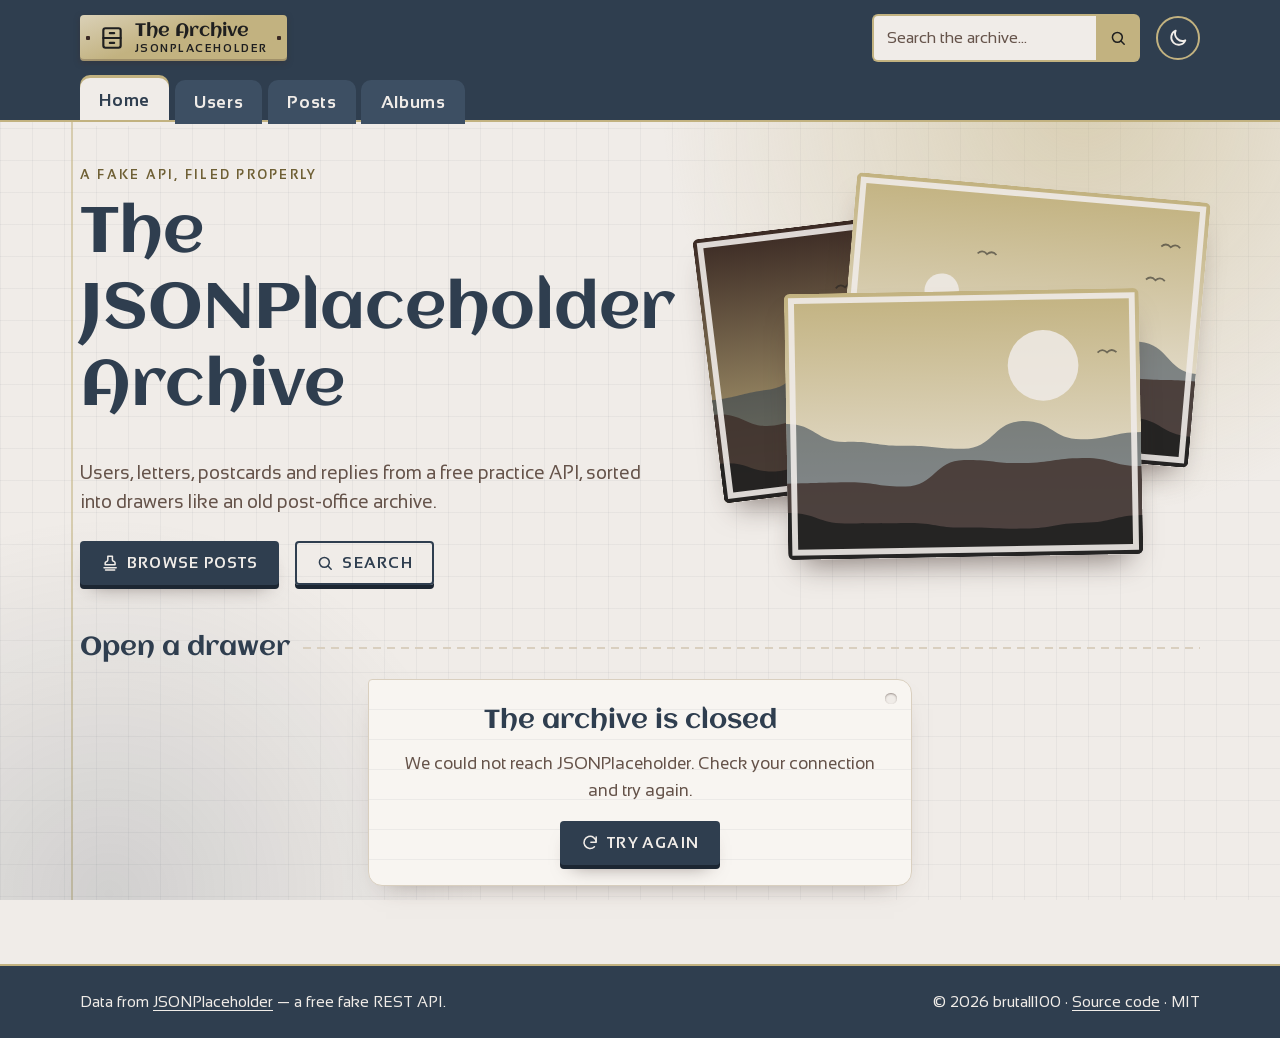
<file: index.html>
<!DOCTYPE html>
<html lang="en">
  <head>
    <meta charset="UTF-8">
    <meta name="viewport" content="width=device-width, initial-scale=1">
    <title>JSONPlaceholder Archive</title>
    <meta name="description" content="Browse users, posts, albums and comments from the JSONPlaceholder API, filed like an old archive.">
    <link rel="icon" href="images/favicon.svg" type="image/svg+xml">
    <script src="js/theme-init.js"></script>
    <link rel="preconnect" href="https://fonts.googleapis.com">
    <link rel="preconnect" href="https://fonts.gstatic.com" crossorigin>
    <link rel="stylesheet" href="https://fonts.googleapis.com/css2?family=Aclonica&amp;family=Sansation:wght@400;700&amp;display=swap">
    <link rel="stylesheet" href="css/style.css">
  </head>
  <body data-page="home">
    <a class="skip-link" href="#main">Skip to content</a>
    <div class="bg" aria-hidden="true"></div>
    <header class="site-header" id="site-header"></header>

    <main class="page wrap" id="main" tabindex="-1">
      <section class="hero">
        <div>
          <p class="eyebrow">A fake API, filed properly</p>
          <h1>The JSONPlaceholder Archive</h1>
          <p class="lede">Users, letters, postcards and replies from a free practice API, sorted into drawers like an old post-office archive.</p>
          <div class="hero__actions" id="hero-actions"></div>
        </div>
        <div class="hero__art" id="hero-art" aria-hidden="true"></div>
      </section>
      <h2 class="section-title">Open a drawer</h2>
      <div id="content"></div>
    </main>

    <footer class="site-footer" id="site-footer"></footer>
    <script type="module" src="js/pages/home.js"></script>
  </body>
</html>
</file>
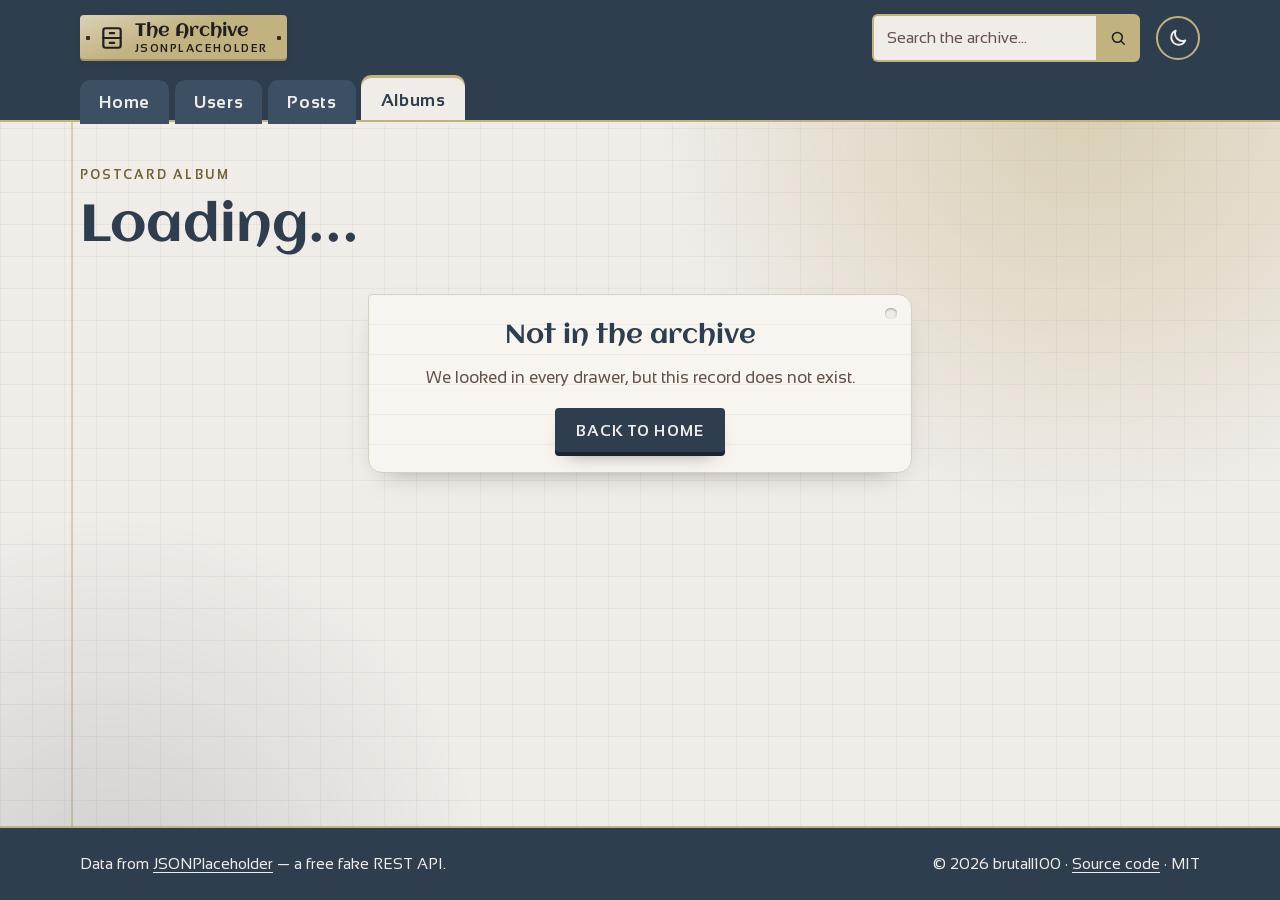
<file: album.html>
<!DOCTYPE html>
<html lang="en">
  <head>
    <meta charset="UTF-8">
    <meta name="viewport" content="width=device-width, initial-scale=1">
    <title>Album · JSONPlaceholder Archive</title>
    <meta name="description" content="A photo album from the JSONPlaceholder archive shown as a postcard gallery.">
    <link rel="icon" href="images/favicon.svg" type="image/svg+xml">
    <script src="js/theme-init.js"></script>
    <link rel="preconnect" href="https://fonts.googleapis.com">
    <link rel="preconnect" href="https://fonts.gstatic.com" crossorigin>
    <link rel="stylesheet" href="https://fonts.googleapis.com/css2?family=Aclonica&amp;family=Sansation:wght@400;700&amp;display=swap">
    <link rel="stylesheet" href="vendor/photoswipe/photoswipe.css">
    <link rel="stylesheet" href="css/style.css">
  </head>
  <body data-page="album">
    <a class="skip-link" href="#main">Skip to content</a>
    <div class="bg" aria-hidden="true"></div>
    <header class="site-header" id="site-header"></header>

    <main class="page wrap" id="main" tabindex="-1">
      <header class="page-head" id="page-head">
        <p class="eyebrow">Postcard album</p>
        <h1 id="page-title">Loading…</h1>
      </header>
      <div id="content"></div>
    </main>

    <footer class="site-footer" id="site-footer"></footer>
    <script type="module" src="js/pages/album.js"></script>
  </body>
</html>
</file>
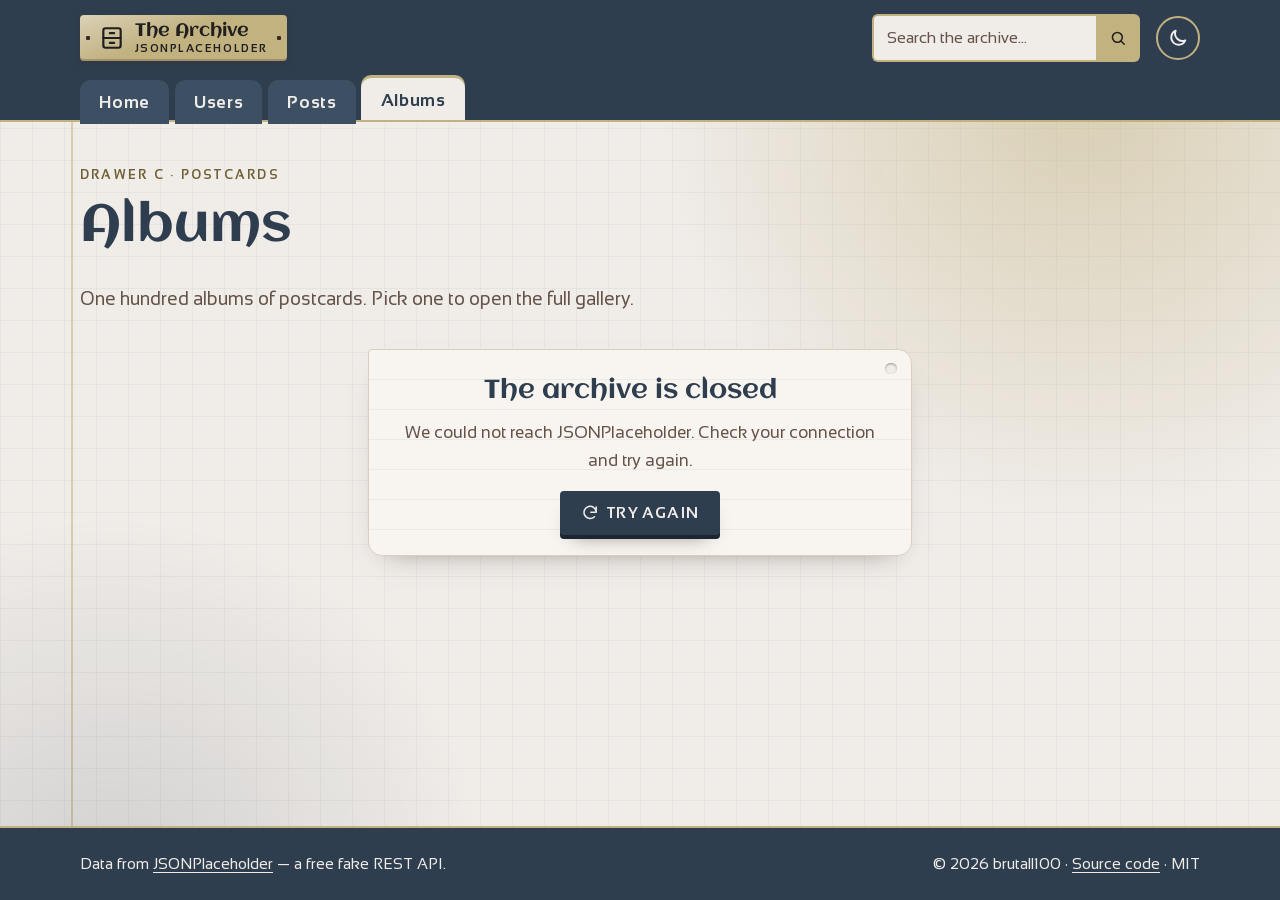
<file: albums.html>
<!DOCTYPE html>
<html lang="en">
  <head>
    <meta charset="UTF-8">
    <meta name="viewport" content="width=device-width, initial-scale=1">
    <title>Albums · JSONPlaceholder Archive</title>
    <meta name="description" content="Photo albums from the JSONPlaceholder archive with a cover and photo count.">
    <link rel="icon" href="images/favicon.svg" type="image/svg+xml">
    <script src="js/theme-init.js"></script>
    <link rel="preconnect" href="https://fonts.googleapis.com">
    <link rel="preconnect" href="https://fonts.gstatic.com" crossorigin>
    <link rel="stylesheet" href="https://fonts.googleapis.com/css2?family=Aclonica&amp;family=Sansation:wght@400;700&amp;display=swap">
    <link rel="stylesheet" href="css/style.css">
  </head>
  <body data-page="albums">
    <a class="skip-link" href="#main">Skip to content</a>
    <div class="bg" aria-hidden="true"></div>
    <header class="site-header" id="site-header"></header>

    <main class="page wrap" id="main" tabindex="-1">
      <header class="page-head" id="page-head">
        <p class="eyebrow">Drawer C · Postcards</p>
        <h1 id="page-title">Albums</h1>
        <p class="lede">One hundred albums of postcards. Pick one to open the full gallery.</p>
      </header>
      <div id="content"></div>
    </main>

    <footer class="site-footer" id="site-footer"></footer>
    <script type="module" src="js/pages/albums.js"></script>
  </body>
</html>
</file>
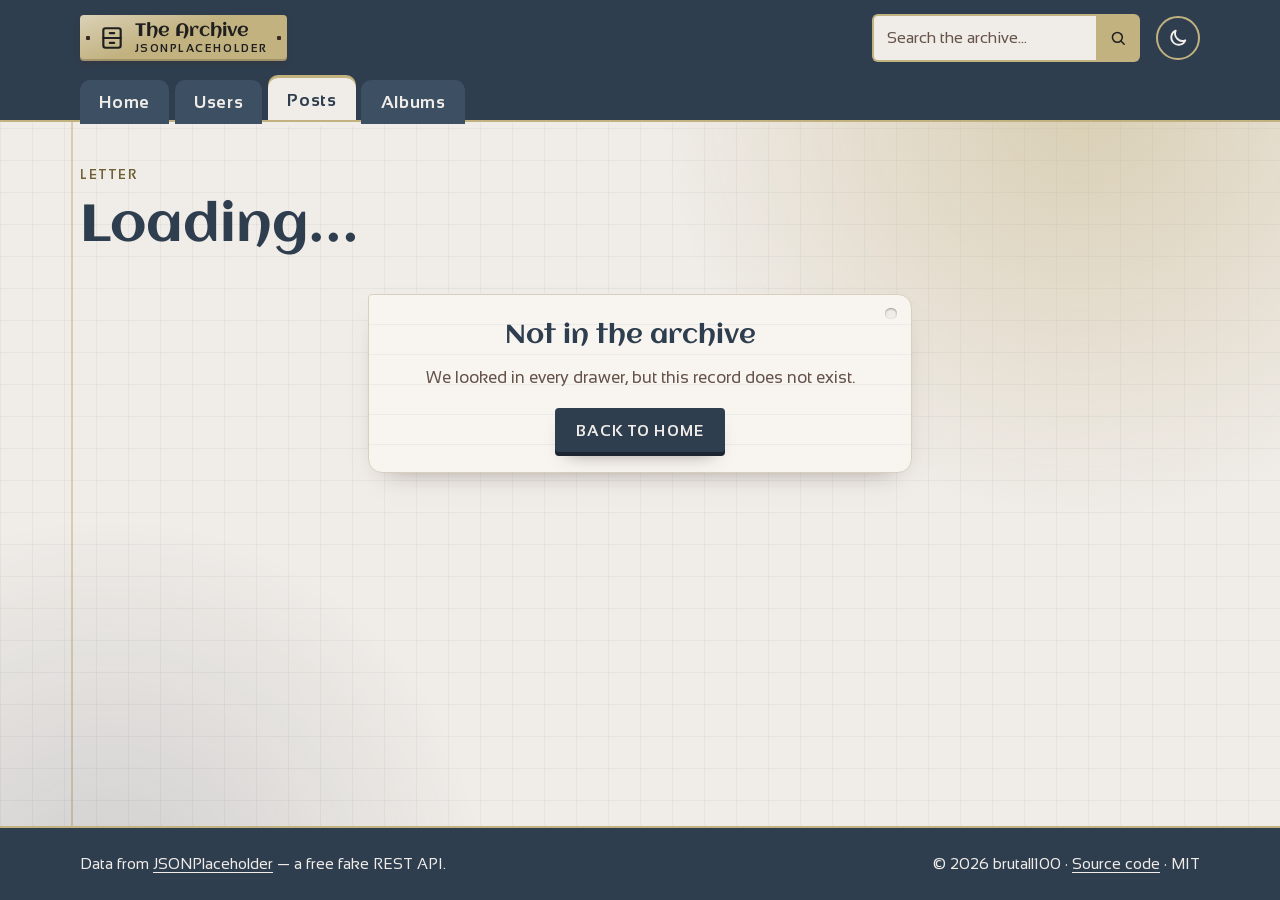
<file: post.html>
<!DOCTYPE html>
<html lang="en">
  <head>
    <meta charset="UTF-8">
    <meta name="viewport" content="width=device-width, initial-scale=1">
    <title>Post · JSONPlaceholder Archive</title>
    <meta name="description" content="A single post from the JSONPlaceholder archive with its comments.">
    <link rel="icon" href="images/favicon.svg" type="image/svg+xml">
    <script src="js/theme-init.js"></script>
    <link rel="preconnect" href="https://fonts.googleapis.com">
    <link rel="preconnect" href="https://fonts.gstatic.com" crossorigin>
    <link rel="stylesheet" href="https://fonts.googleapis.com/css2?family=Aclonica&amp;family=Sansation:wght@400;700&amp;display=swap">
    <link rel="stylesheet" href="css/style.css">
  </head>
  <body data-page="post">
    <a class="skip-link" href="#main">Skip to content</a>
    <div class="bg" aria-hidden="true"></div>
    <header class="site-header" id="site-header"></header>

    <main class="page wrap" id="main" tabindex="-1">
      <header class="page-head" id="page-head">
        <p class="eyebrow">Letter</p>
        <h1 id="page-title">Loading…</h1>
      </header>
      <div id="content"></div>
    </main>

    <footer class="site-footer" id="site-footer"></footer>
    <script type="module" src="js/pages/post.js"></script>
  </body>
</html>
</file>
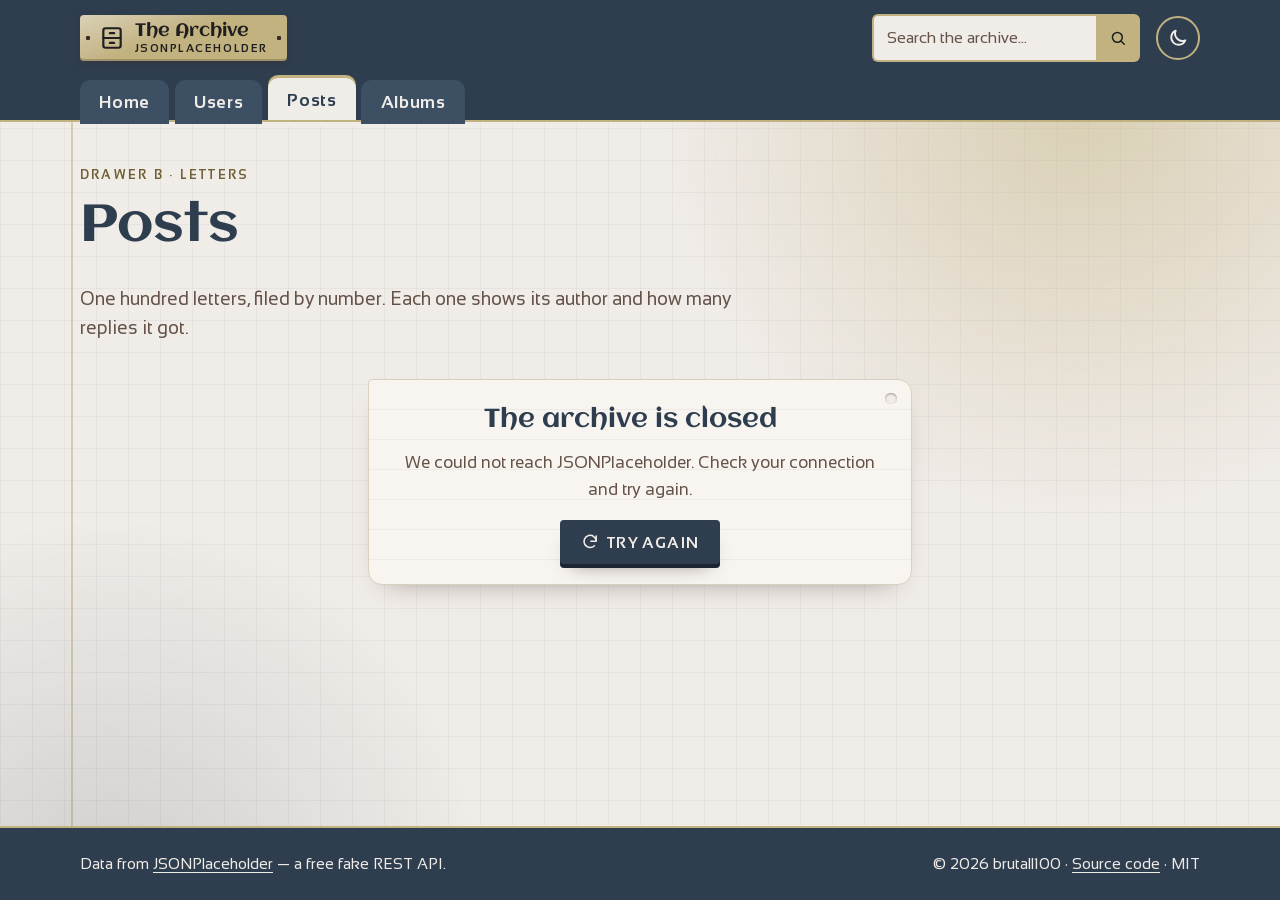
<file: posts.html>
<!DOCTYPE html>
<html lang="en">
  <head>
    <meta charset="UTF-8">
    <meta name="viewport" content="width=device-width, initial-scale=1">
    <title>Posts · JSONPlaceholder Archive</title>
    <meta name="description" content="Every post in the JSONPlaceholder archive with its author and comment count.">
    <link rel="icon" href="images/favicon.svg" type="image/svg+xml">
    <script src="js/theme-init.js"></script>
    <link rel="preconnect" href="https://fonts.googleapis.com">
    <link rel="preconnect" href="https://fonts.gstatic.com" crossorigin>
    <link rel="stylesheet" href="https://fonts.googleapis.com/css2?family=Aclonica&amp;family=Sansation:wght@400;700&amp;display=swap">
    <link rel="stylesheet" href="css/style.css">
  </head>
  <body data-page="posts">
    <a class="skip-link" href="#main">Skip to content</a>
    <div class="bg" aria-hidden="true"></div>
    <header class="site-header" id="site-header"></header>

    <main class="page wrap" id="main" tabindex="-1">
      <header class="page-head" id="page-head">
        <p class="eyebrow">Drawer B · Letters</p>
        <h1 id="page-title">Posts</h1>
        <p class="lede">One hundred letters, filed by number. Each one shows its author and how many replies it got.</p>
      </header>
      <div id="content"></div>
    </main>

    <footer class="site-footer" id="site-footer"></footer>
    <script type="module" src="js/pages/posts.js"></script>
  </body>
</html>
</file>
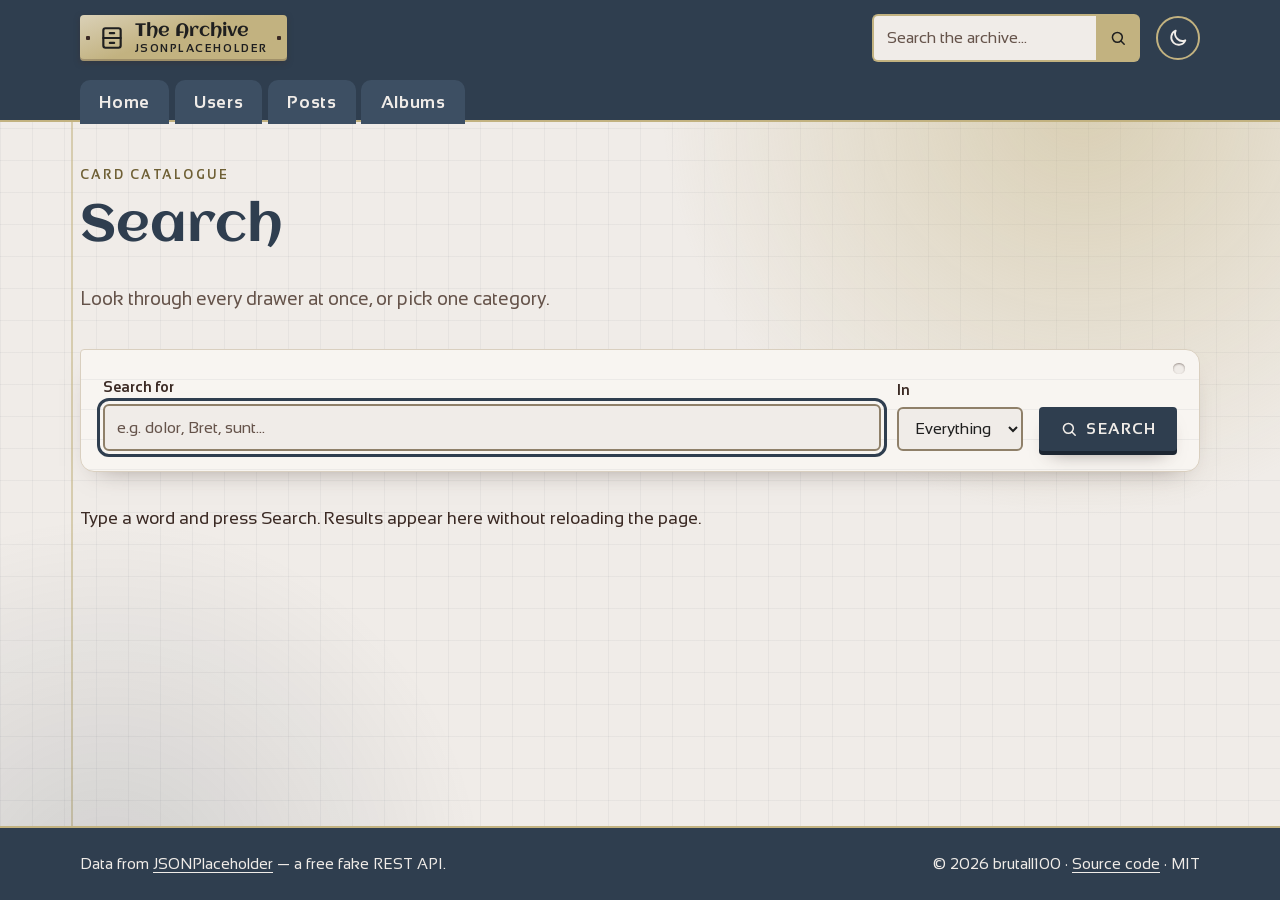
<file: search.html>
<!DOCTYPE html>
<html lang="en">
  <head>
    <meta charset="UTF-8">
    <meta name="viewport" content="width=device-width, initial-scale=1">
    <title>Search · JSONPlaceholder Archive</title>
    <meta name="description" content="Search posts, users, comments, albums and photos in the JSONPlaceholder archive.">
    <link rel="icon" href="images/favicon.svg" type="image/svg+xml">
    <script src="js/theme-init.js"></script>
    <link rel="preconnect" href="https://fonts.googleapis.com">
    <link rel="preconnect" href="https://fonts.gstatic.com" crossorigin>
    <link rel="stylesheet" href="https://fonts.googleapis.com/css2?family=Aclonica&amp;family=Sansation:wght@400;700&amp;display=swap">
    <link rel="stylesheet" href="css/style.css">
  </head>
  <body data-page="search">
    <a class="skip-link" href="#main">Skip to content</a>
    <div class="bg" aria-hidden="true"></div>
    <header class="site-header" id="site-header"></header>

    <main class="page wrap" id="main" tabindex="-1">
      <header class="page-head" id="page-head">
        <p class="eyebrow">Card catalogue</p>
        <h1 id="page-title">Search</h1>
        <p class="lede">Look through every drawer at once, or pick one category.</p>
      </header>
      <div id="content" aria-live="polite"></div>
    </main>

    <footer class="site-footer" id="site-footer"></footer>
    <script type="module" src="js/pages/search.js"></script>
  </body>
</html>
</file>
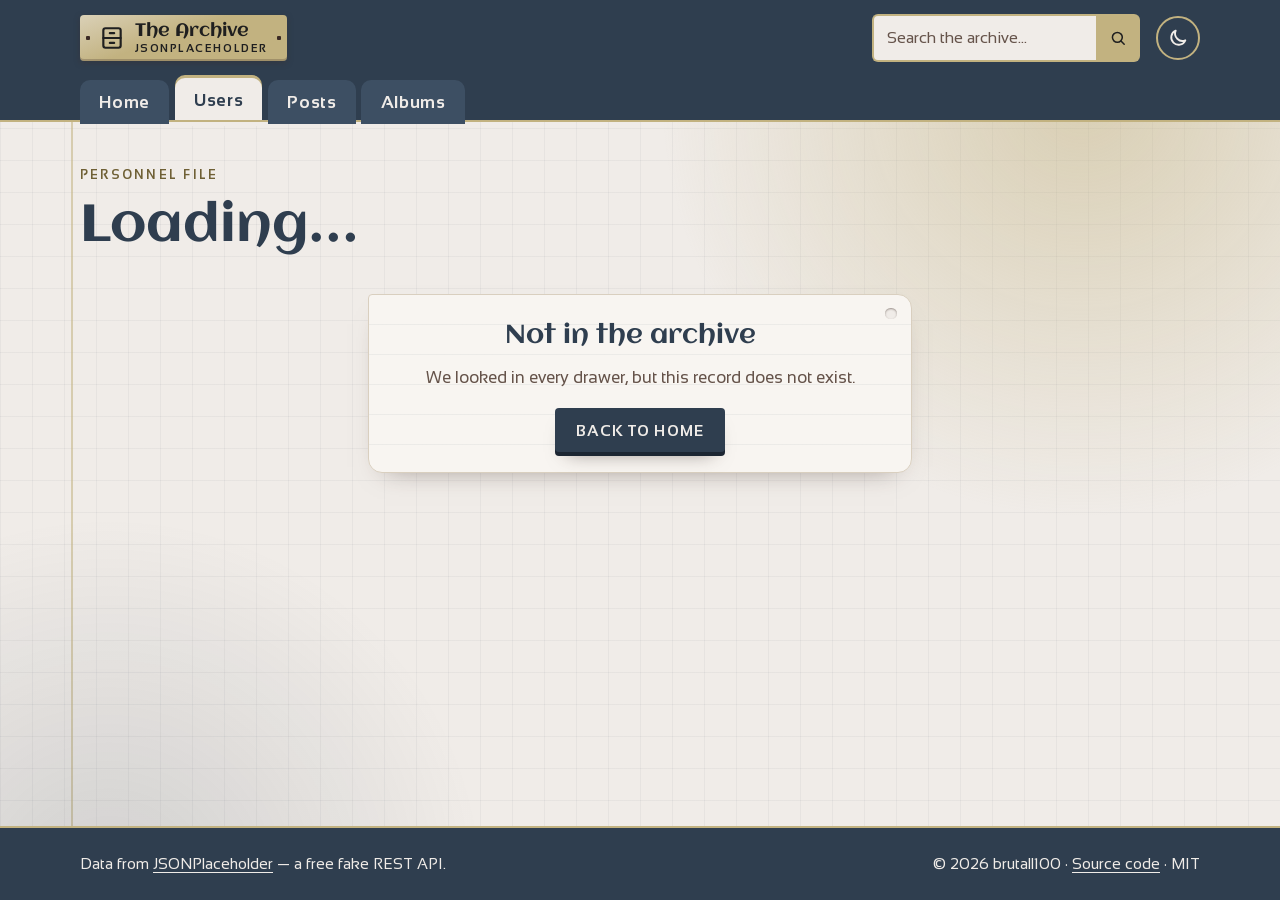
<file: user.html>
<!DOCTYPE html>
<html lang="en">
  <head>
    <meta charset="UTF-8">
    <meta name="viewport" content="width=device-width, initial-scale=1">
    <title>User · JSONPlaceholder Archive</title>
    <meta name="description" content="A person's file: contact details, address, company, posts and albums.">
    <link rel="icon" href="images/favicon.svg" type="image/svg+xml">
    <script src="js/theme-init.js"></script>
    <link rel="preconnect" href="https://fonts.googleapis.com">
    <link rel="preconnect" href="https://fonts.gstatic.com" crossorigin>
    <link rel="stylesheet" href="https://fonts.googleapis.com/css2?family=Aclonica&amp;family=Sansation:wght@400;700&amp;display=swap">
    <link rel="stylesheet" href="css/style.css">
  </head>
  <body data-page="user">
    <a class="skip-link" href="#main">Skip to content</a>
    <div class="bg" aria-hidden="true"></div>
    <header class="site-header" id="site-header"></header>

    <main class="page wrap" id="main" tabindex="-1">
      <header class="page-head" id="page-head">
        <p class="eyebrow">Personnel file</p>
        <h1 id="page-title">Loading…</h1>
      </header>
      <div id="content"></div>
    </main>

    <footer class="site-footer" id="site-footer"></footer>
    <script type="module" src="js/pages/user.js"></script>
  </body>
</html>
</file>
<file: css/style.css>
/* ==========================================================================
   JSONPlaceholder Archive — styles
   All colours live here, in the tokens below. Change the palette in one place.
   ========================================================================== */

:root {
  /* Raw palette (the same in both themes) */
  --navy: #2f3e4f;
  --sand: #c2b280;
  --cocoa: #3b2a24;
  --paper: #f0ece8;
  --ink: #1f1f1f;
  --sand-deep: #6f6035; /* darker sand, safe for text on paper */

  /* Light theme */
  --bg: var(--paper);
  --surface: #f8f5f1;
  --surface-2: #e8e1d7;
  --text: var(--cocoa);
  --text-muted: #65534a;
  --heading: var(--navy);
  --link: var(--navy);
  --link-hover: var(--cocoa);
  --accent: var(--navy);
  --on-accent: var(--paper);
  --accent-base: #1c2632;
  --tab: var(--sand);
  --on-tab: var(--ink);
  --stamp: var(--sand-deep);
  --line: #d9cfbf;
  --rule: rgb(47 62 79 / 0.06);
  --focus: var(--navy);
  --mark: rgb(194 178 128 / 0.55);
  --header-bg: var(--navy);
  --header-text: var(--paper);
  --tab-idle: #3d4f63;
  --field-bg: var(--paper);
  --field-text: var(--ink);
  --field-border: #8f8069;
  --shadow-rgb: 59 42 36;
  --skeleton: #e3dbcf;

  /* Living background */
  --grid: rgb(47 62 79 / 0.05);
  --margin-line: rgb(194 178 128 / 0.55);
  --glow-lamp: rgb(194 178 128 / 0.5);
  --glow-ink: rgb(47 62 79 / 0.16);
  --mote: rgb(111 96 53 / 0.7);
  --drifter: rgb(47 62 79 / 0.14);

  --font-display: "Aclonica", "Trebuchet MS", sans-serif;
  --font-body: "Sansation", "Segoe UI", system-ui, sans-serif;
  --radius: 4px 14px 14px 14px;
  --wrap: 1120px;
  color-scheme: light;
}

/* Dark theme: the same palette at night — ink desk, navy lamp-shade, brass sand */
@media (prefers-color-scheme: dark) {
  :root:not([data-theme="light"]) {
    --bg: var(--ink);
    --surface: #2a2320;
    --surface-2: var(--cocoa);
    --text: var(--paper);
    --text-muted: #c9bdb1;
    --heading: var(--sand);
    --link: var(--sand);
    --link-hover: var(--paper);
    --accent: var(--sand);
    --on-accent: var(--ink);
    --accent-base: #8a7d53;
    --tab: var(--sand);
    --on-tab: var(--ink);
    --stamp: var(--sand);
    --line: #4a3d34;
    --rule: rgb(194 178 128 / 0.05);
    --focus: var(--sand);
    --mark: rgb(194 178 128 / 0.35);
    --header-bg: #26323f;
    --header-text: var(--paper);
    --tab-idle: var(--navy);
    --field-bg: #2a2320;
    --field-text: var(--paper);
    --field-border: #8a7d6c;
    --shadow-rgb: 0 0 0;
    --skeleton: #372e29;
    --grid: rgb(194 178 128 / 0.045);
    --margin-line: rgb(194 178 128 / 0.22);
    --glow-lamp: rgb(194 178 128 / 0.3);
    --glow-ink: rgb(70 96 124 / 0.5);
    --mote: rgb(222 206 150 / 0.85);
    --drifter: rgb(194 178 128 / 0.12);
    color-scheme: dark;
  }
}

:root[data-theme="dark"] {
  --bg: var(--ink);
  --surface: #2a2320;
  --surface-2: var(--cocoa);
  --text: var(--paper);
  --text-muted: #c9bdb1;
  --heading: var(--sand);
  --link: var(--sand);
  --link-hover: var(--paper);
  --accent: var(--sand);
  --on-accent: var(--ink);
  --accent-base: #8a7d53;
  --tab: var(--sand);
  --on-tab: var(--ink);
  --stamp: var(--sand);
  --line: #4a3d34;
  --rule: rgb(194 178 128 / 0.05);
  --focus: var(--sand);
  --mark: rgb(194 178 128 / 0.35);
  --header-bg: #26323f;
  --header-text: var(--paper);
  --tab-idle: var(--navy);
  --field-bg: #2a2320;
  --field-text: var(--paper);
  --field-border: #8a7d6c;
  --shadow-rgb: 0 0 0;
  --skeleton: #372e29;
  --grid: rgb(194 178 128 / 0.045);
  --margin-line: rgb(194 178 128 / 0.22);
  --glow-lamp: rgb(194 178 128 / 0.3);
  --glow-ink: rgb(70 96 124 / 0.5);
  --mote: rgb(222 206 150 / 0.85);
  --drifter: rgb(194 178 128 / 0.12);
  color-scheme: dark;
}

/* ---------- Base ---------- */

*,
*::before,
*::after {
  box-sizing: border-box;
}

html {
  -webkit-text-size-adjust: 100%;
}

body {
  margin: 0;
  min-height: 100vh;
  display: flex;
  flex-direction: column;
  background: var(--bg);
  color: var(--text);
  font-family: var(--font-body);
  font-size: 1.0625rem;
  line-height: 1.6;
  overflow-x: hidden;
}

h1,
h2,
h3 {
  font-family: var(--font-display);
  font-weight: 400;
  color: var(--heading);
  line-height: 1.2;
  margin: 0 0 0.5em;
}

h1 {
  font-size: clamp(2rem, 5vw, 3.25rem);
}

h2 {
  font-size: clamp(1.25rem, 2.6vw, 1.6rem);
}

h3 {
  font-size: 1.15rem;
}

p {
  margin: 0 0 1em;
}

a {
  color: var(--link);
  text-decoration-thickness: 1px;
  text-underline-offset: 0.2em;
  transition: color 0.2s ease;
}

a:hover {
  color: var(--link-hover);
  text-decoration-thickness: 2px;
}

img,
svg {
  max-width: 100%;
  display: block;
}

:focus-visible {
  outline: 3px solid var(--focus);
  outline-offset: 3px;
  border-radius: 3px;
}

mark {
  background: var(--mark);
  color: inherit;
  padding: 0 0.1em;
  border-radius: 2px;
}

.sr-only {
  position: absolute;
  width: 1px;
  height: 1px;
  padding: 0;
  margin: -1px;
  overflow: hidden;
  clip: rect(0 0 0 0);
  white-space: nowrap;
  border: 0;
}

.skip-link {
  position: absolute;
  left: 1rem;
  top: -4rem;
  z-index: 100;
  background: var(--accent);
  color: var(--on-accent);
  padding: 0.6rem 1rem;
  border-radius: 0 0 8px 8px;
  font-weight: 700;
  text-decoration: none;
  transition: top 0.2s ease;
}

.skip-link:focus {
  top: 0;
  color: var(--on-accent);
}

.wrap {
  width: min(100% - 2rem, var(--wrap));
  margin-inline: auto;
}

/* ---------- Living background: lamp light over an archive desk ---------- */

.bg {
  position: fixed;
  inset: 0;
  z-index: -1;
  overflow: hidden;
  pointer-events: none;
  background-color: var(--bg);
  background-image:
    linear-gradient(to right, transparent 71px, var(--margin-line) 71px, var(--margin-line) 73px, transparent 73px),
    linear-gradient(var(--grid) 1px, transparent 1px),
    linear-gradient(90deg, var(--grid) 1px, transparent 1px);
  background-size: 100% 100%, 32px 32px, 32px 32px;
}

.bg__glow {
  position: absolute;
  border-radius: 50%;
  will-change: transform;
}

.bg__glow--lamp {
  width: 75vmax;
  height: 75vmax;
  top: -30vmax;
  right: -22vmax;
  background: radial-gradient(circle, var(--glow-lamp) 0%, transparent 62%);
  animation: lamp-sway 28s ease-in-out infinite alternate, lamp-flicker 7s ease-in-out infinite;
}

.bg__glow--ink {
  width: 65vmax;
  height: 65vmax;
  bottom: -32vmax;
  left: -24vmax;
  background: radial-gradient(circle, var(--glow-ink) 0%, transparent 64%);
  animation: ink-drift 34s ease-in-out infinite alternate;
}

@keyframes lamp-sway {
  from { transform: translate3d(0, 0, 0) scale(1); }
  to { transform: translate3d(-8vw, 6vh, 0) scale(1.12); }
}

@keyframes lamp-flicker {
  0%, 100% { opacity: 1; }
  45% { opacity: 0.86; }
  52% { opacity: 0.97; }
  70% { opacity: 0.9; }
}

@keyframes ink-drift {
  from { transform: translate3d(0, 0, 0) scale(1.05); }
  to { transform: translate3d(10vw, -8vh, 0) scale(0.95); }
}

/* Dust motes floating up through the lamp light */
.mote {
  position: absolute;
  left: var(--x);
  bottom: -2vh;
  width: var(--size);
  height: var(--size);
  border-radius: 50%;
  background: var(--mote);
  opacity: 0;
  animation: mote-rise var(--dur) linear var(--delay) infinite;
}

@keyframes mote-rise {
  0% { transform: translate3d(0, 0, 0); opacity: 0; }
  15% { opacity: var(--o); }
  50% { transform: translate3d(var(--drift), -55vh, 0); }
  85% { opacity: var(--o); }
  100% { transform: translate3d(calc(var(--drift) * -0.5), -108vh, 0); opacity: 0; }
}

/* Paper things drifting past: envelopes, stamps, postmarks, index cards */
.drifter {
  position: absolute;
  left: 0;
  top: var(--y);
  width: var(--w);
  color: var(--drifter);
  opacity: 0;
  animation: drift var(--dur) linear var(--delay) infinite;
}

.drifter svg {
  width: 100%;
  height: auto;
}

@keyframes drift {
  0% { transform: translate3d(-20vw, 0, 0) rotate(var(--rot)); opacity: 0; }
  8% { opacity: 1; }
  92% { opacity: 1; }
  100% { transform: translate3d(115vw, var(--dy), 0) rotate(var(--spin)); opacity: 0; }
}

/* ---------- Header: archive cabinet with folder tabs ---------- */

.site-header {
  background: var(--header-bg);
  color: var(--header-text);
  box-shadow: 0 2px 0 var(--sand);
  position: relative;
  z-index: 10;
}

.site-header__top {
  display: flex;
  align-items: center;
  gap: 1rem;
  padding-block: 0.9rem 0.4rem;
}

.brand {
  display: inline-flex;
  align-items: center;
  gap: 0.6rem;
  text-decoration: none;
  color: var(--ink);
  background:
    radial-gradient(circle at 8px 50%, var(--cocoa) 2px, transparent 2.5px),
    radial-gradient(circle at calc(100% - 8px) 50%, var(--cocoa) 2px, transparent 2.5px),
    linear-gradient(160deg, var(--paper) -40%, var(--sand) 45%, var(--sand) 100%);
  padding: 0.35rem 1.2rem;
  border-radius: 4px;
  box-shadow: inset 0 -2px 0 rgb(var(--shadow-rgb) / 0.25), 0 2px 6px rgb(var(--shadow-rgb) / 0.35);
  font-family: var(--font-display);
  font-size: 1.1rem;
  line-height: 1.2;
}

.brand:hover {
  color: var(--ink);
}

.brand svg {
  width: 26px;
  height: 26px;
  flex: none;
}

.brand small {
  display: block;
  font-family: var(--font-body);
  font-size: 0.68rem;
  letter-spacing: 0.14em;
  text-transform: uppercase;
  font-weight: 700;
}

.header-search {
  margin-left: auto;
  display: flex;
  align-items: stretch;
  min-width: 0;
}

.header-search input {
  width: 14rem;
  min-width: 0;
}

.theme-toggle {
  flex: none;
  width: 2.75rem;
  height: 2.75rem;
  display: grid;
  place-items: center;
  border-radius: 50%;
  border: 2px solid var(--sand);
  background: transparent;
  color: var(--header-text);
  cursor: pointer;
  transition: transform 0.3s ease, background-color 0.2s ease;
}

.theme-toggle:hover {
  background: var(--mark);
  transform: rotate(-20deg);
}

.theme-toggle svg {
  width: 22px;
  height: 22px;
}

.theme-toggle .icon-sun {
  display: none;
}

:root[data-theme="dark"] .theme-toggle .icon-sun {
  display: block;
}

:root[data-theme="dark"] .theme-toggle .icon-moon {
  display: none;
}

@media (prefers-color-scheme: dark) {
  :root:not([data-theme="light"]) .theme-toggle .icon-sun {
    display: block;
  }
  :root:not([data-theme="light"]) .theme-toggle .icon-moon {
    display: none;
  }
}

.tabs {
  list-style: none;
  margin: 0;
  padding: 0.5rem 0 0;
  display: flex;
  gap: 0.35rem;
}

.tabs a {
  display: block;
  position: relative;
  padding: 0.55rem 1.2rem 0.5rem;
  color: var(--header-text);
  background: var(--tab-idle);
  border-radius: 10px 10px 0 0;
  text-decoration: none;
  font-weight: 700;
  letter-spacing: 0.04em;
  transform: translateY(4px);
  transition: transform 0.2s ease, background-color 0.2s ease;
}

.tabs a:hover {
  transform: translateY(0);
  color: var(--header-text);
}

.tabs a[aria-current="page"] {
  background: var(--bg);
  color: var(--heading);
  transform: translateY(2px);
  box-shadow: 0 -2px 0 var(--sand) inset, 0 -3px 0 var(--sand);
}

.tabs a[aria-current="page"]::after {
  content: "";
  position: absolute;
  left: 0;
  right: 0;
  bottom: -4px;
  height: 4px;
  background: var(--bg);
}

/* ---------- Form fields ---------- */

.field {
  display: grid;
  gap: 0.3rem;
}

.field label {
  font-weight: 700;
  font-size: 0.9rem;
}

input[type="search"],
input[type="text"],
select {
  font: inherit;
  font-size: 1rem;
  color: var(--field-text);
  background: var(--field-bg);
  border: 2px solid var(--field-border);
  border-radius: 6px;
  padding: 0.55rem 0.8rem;
  min-height: 2.75rem;
}

input::placeholder {
  color: var(--text-muted);
  opacity: 1;
}

.header-search input {
  border-radius: 6px 0 0 6px;
  border-right: 0;
  border-color: var(--sand);
}

.header-search .btn {
  border-radius: 0 6px 6px 0;
  box-shadow: none;
  padding-inline: 0.8rem;
  background: var(--sand);
  color: var(--ink);
}

.header-search .btn:hover,
.header-search .btn:active {
  transform: none;
  box-shadow: none;
}

/* ---------- Buttons: rubber stamps ---------- */

.btn {
  --lift: 0px;
  position: relative;
  overflow: hidden;
  display: inline-flex;
  align-items: center;
  justify-content: center;
  gap: 0.5rem;
  min-height: 2.75rem;
  padding: 0.6rem 1.3rem;
  font: 700 0.95rem/1 var(--font-body);
  letter-spacing: 0.08em;
  text-transform: uppercase;
  text-decoration: none;
  color: var(--on-accent);
  background: var(--accent);
  border: 0;
  border-radius: 4px;
  cursor: pointer;
  box-shadow: 0 4px 0 var(--accent-base), 0 12px 20px -12px rgb(var(--shadow-rgb) / 0.6);
  transform: translateY(var(--lift));
  transition: transform 0.15s ease, box-shadow 0.15s ease;
}

.btn:hover {
  --lift: -3px;
  color: var(--on-accent);
  box-shadow: 0 7px 0 var(--accent-base), 0 18px 24px -14px rgb(var(--shadow-rgb) / 0.7);
}

.btn:active {
  --lift: 3px;
  box-shadow: 0 1px 0 var(--accent-base), 0 4px 8px -6px rgb(var(--shadow-rgb) / 0.6);
}

.btn svg {
  width: 1.2em;
  height: 1.2em;
  flex: none;
}

.btn--ghost {
  background: transparent;
  color: var(--link);
  box-shadow: inset 0 0 0 2px var(--accent), 0 4px 0 var(--accent-base);
}

.btn--ghost:hover {
  color: var(--link);
  box-shadow: inset 0 0 0 2px var(--accent), 0 7px 0 var(--accent-base);
}

.btn--ghost:active {
  box-shadow: inset 0 0 0 2px var(--accent), 0 1px 0 var(--accent-base);
}

/* Stamp icon "thunks" down when the button is pressed */
.btn.is-stamping .btn__icon {
  animation: stamp-thunk 0.45s cubic-bezier(0.3, 1.6, 0.5, 1);
}

@keyframes stamp-thunk {
  0% { transform: translateY(0) rotate(0); }
  35% { transform: translateY(-6px) rotate(-14deg); }
  60% { transform: translateY(2px) rotate(0) scale(1.15, 0.85); }
  100% { transform: translateY(0) rotate(0); }
}

.ripple {
  position: absolute;
  border-radius: 50%;
  background: currentColor;
  opacity: 0.3;
  transform: scale(0);
  pointer-events: none;
  animation: ripple 0.6s ease-out forwards;
}

@keyframes ripple {
  to { transform: scale(1); opacity: 0; }
}

/* ---------- Page layout ---------- */

.page {
  flex: 1;
  padding-block: 2.5rem 4rem;
}

.page:focus {
  outline: none;
}

.page-head {
  margin-bottom: 2.25rem;
  max-width: 44rem;
}

.eyebrow {
  display: inline-block;
  font-size: 0.78rem;
  font-weight: 700;
  letter-spacing: 0.18em;
  text-transform: uppercase;
  color: var(--stamp);
  margin-bottom: 0.6rem;
}

.lede {
  font-size: 1.15rem;
  color: var(--text-muted);
}

.section-title {
  display: flex;
  align-items: center;
  gap: 0.8rem;
  margin-top: 2.5rem;
}

.section-title::after {
  content: "";
  flex: 1;
  height: 2px;
  background: repeating-linear-gradient(90deg, var(--line) 0 8px, transparent 8px 14px);
}

.grid {
  display: grid;
  gap: 2rem 1.5rem;
  grid-template-columns: repeat(auto-fill, minmax(min(100%, 17rem), 1fr));
  list-style: none;
  padding: 1rem 0 0;
  margin: 0;
}

.stack {
  display: grid;
  gap: 2rem;
  list-style: none;
  padding: 1rem 0 0;
  margin: 0;
}

.load-more {
  display: flex;
  justify-content: center;
  margin-top: 2.5rem;
}

/* ---------- Index cards ---------- */

.card {
  position: relative;
  background-color: var(--surface);
  background-image: repeating-linear-gradient(to bottom, transparent 0 29px, var(--rule) 29px 30px);
  border: 1px solid var(--line);
  border-radius: var(--radius);
  padding: 1.6rem 1.35rem 1.25rem;
  box-shadow: 0 12px 26px -18px rgb(var(--shadow-rgb) / 0.55);
  transition: transform 0.3s cubic-bezier(0.2, 0.8, 0.3, 1), box-shadow 0.3s ease;
  min-width: 0;
}

.card--lift:hover,
.card--lift:focus-within {
  transform: translateY(-5px) rotate(-0.4deg);
  box-shadow: 0 22px 34px -18px rgb(var(--shadow-rgb) / 0.6);
}

/* Punched hole in the top-right corner */
.card::before {
  content: "";
  position: absolute;
  top: 0.8rem;
  right: 0.9rem;
  width: 0.7rem;
  height: 0.7rem;
  border-radius: 50%;
  background: var(--bg);
  box-shadow: inset 0 1px 2px rgb(var(--shadow-rgb) / 0.45);
}

.card__tab {
  position: absolute;
  top: -0.95rem;
  left: 1rem;
  padding: 0.2rem 0.75rem;
  background: var(--tab);
  color: var(--on-tab);
  font-size: 0.72rem;
  font-weight: 700;
  letter-spacing: 0.14em;
  text-transform: uppercase;
  border-radius: 7px 7px 0 0;
  line-height: 1.5;
}

.card h2,
.card h3 {
  margin-right: 1.2rem;
  overflow-wrap: anywhere;
}

.card h2 a,
.card h3 a {
  text-decoration: none;
}

.card h2 a:hover,
.card h3 a:hover {
  text-decoration: underline;
}

.card__meta {
  display: flex;
  flex-wrap: wrap;
  align-items: center;
  gap: 0.5rem 1rem;
  color: var(--text-muted);
  font-size: 0.95rem;
  margin: 0;
}

.card__excerpt {
  color: var(--text-muted);
}

/* Rubber-stamp badge */
.stamp {
  display: inline-flex;
  align-items: center;
  gap: 0.35rem;
  padding: 0.15rem 0.55rem;
  border: 2px solid var(--stamp);
  outline: 1px solid var(--stamp);
  outline-offset: 2px;
  border-radius: 3px;
  color: var(--stamp);
  font-size: 0.78rem;
  font-weight: 700;
  letter-spacing: 0.1em;
  text-transform: uppercase;
  transform: rotate(-4deg);
  white-space: nowrap;
}

.stamp strong {
  font-size: 0.95rem;
}

.author {
  display: inline-flex;
  align-items: center;
  gap: 0.5rem;
}

.avatar {
  flex: none;
  border-radius: 50%;
  box-shadow: 0 0 0 2px var(--surface), 0 0 0 3px var(--sand);
}

/* ---------- Home ---------- */

.hero {
  display: grid;
  gap: 2rem;
  align-items: center;
  grid-template-columns: 1.2fr 1fr;
  margin-bottom: 3rem;
}

.hero h1 {
  font-size: clamp(2.4rem, 6vw, 4rem);
}

.hero__actions {
  display: flex;
  flex-wrap: wrap;
  gap: 1rem;
  margin-top: 1.5rem;
}

.hero__art {
  position: relative;
  aspect-ratio: 4 / 3;
}

.hero__art .postcard {
  position: absolute;
  width: 72%;
  height: auto;
  border-radius: 6px;
  box-shadow: 0 18px 30px -14px rgb(var(--shadow-rgb) / 0.6);
  transition: transform 0.4s ease;
}

.hero__art .postcard:nth-child(1) { left: 0; top: 8%; transform: rotate(-7deg); }
.hero__art .postcard:nth-child(2) { right: 0; top: 0; transform: rotate(5deg); }
.hero__art .postcard:nth-child(3) { left: 16%; bottom: 0; transform: rotate(-1deg); }

.hero__art:hover .postcard:nth-child(1) { transform: rotate(-11deg) translate(-6px, -4px); }
.hero__art:hover .postcard:nth-child(2) { transform: rotate(9deg) translate(6px, -6px); }

.drawers {
  display: grid;
  gap: 2rem 1.25rem;
  grid-template-columns: repeat(auto-fit, minmax(min(100%, 9.5rem), 1fr));
  list-style: none;
  padding: 1rem 0 0;
  margin: 0;
}

.drawer {
  display: block;
  text-align: center;
  text-decoration: none;
  color: var(--text);
  height: 100%;
}

.drawer:hover {
  color: var(--text);
}

.drawer__count {
  display: block;
  font-family: var(--font-display);
  font-size: clamp(2rem, 6vw, 2.6rem);
  color: var(--heading);
  line-height: 1.1;
  font-variant-numeric: tabular-nums;
}

.drawer__label {
  display: block;
  font-weight: 700;
  letter-spacing: 0.12em;
  text-transform: uppercase;
  font-size: 0.85rem;
}

.drawer__handle {
  display: block;
  width: 3.2rem;
  height: 0.55rem;
  margin: 1rem auto 0;
  border-radius: 0 0 8px 8px;
  background: var(--sand);
  box-shadow: inset 0 -2px 0 rgb(var(--shadow-rgb) / 0.3);
  transition: transform 0.3s ease;
}

.drawer:hover .drawer__handle {
  transform: translateY(4px);
}

/* ---------- Users ---------- */

.person {
  display: grid;
  grid-template-columns: auto 1fr;
  gap: 0.35rem 1rem;
  align-items: center;
}

.person h2 {
  font-size: 1.25rem;
  margin: 0;
}

.person__handle {
  margin: 0;
  color: var(--text-muted);
  font-size: 0.95rem;
}

.person .card__meta {
  grid-column: 1 / -1;
  margin-top: 0.75rem;
}

/* ---------- Profile (user.html) ---------- */

.profile {
  display: grid;
  gap: 2rem;
  grid-template-columns: minmax(0, 22rem) minmax(0, 1fr);
  align-items: start;
}

.dossier {
  text-align: center;
}

.dossier .avatar {
  margin: 0 auto 1rem;
}

.details {
  text-align: left;
  margin: 1.5rem 0 0;
  display: grid;
  gap: 0.9rem;
}

.details div {
  border-top: 1px dashed var(--line);
  padding-top: 0.7rem;
}

.details dt {
  font-size: 0.75rem;
  font-weight: 700;
  letter-spacing: 0.14em;
  text-transform: uppercase;
  color: var(--stamp);
}

.details dd {
  margin: 0;
  overflow-wrap: anywhere;
}

.link-list {
  list-style: none;
  margin: 0;
  padding: 0;
  counter-reset: item;
}

.link-list li {
  counter-increment: item;
  display: flex;
  gap: 0.75rem;
  padding: 0.55rem 0;
  border-bottom: 1px dashed var(--line);
}

.link-list li::before {
  content: counter(item, decimal-leading-zero);
  font-weight: 700;
  color: var(--stamp);
  font-variant-numeric: tabular-nums;
}

/* ---------- Post ---------- */

.article {
  max-width: 48rem;
}

.article__body {
  font-size: 1.15rem;
}

.article__body::first-letter {
  font-family: var(--font-display);
  font-size: 3.2em;
  float: left;
  line-height: 0.9;
  margin: 0.08em 0.12em 0 0;
  color: var(--heading);
}

.article__footer {
  display: flex;
  flex-wrap: wrap;
  gap: 1rem;
  align-items: center;
  justify-content: space-between;
  border-top: 1px dashed var(--line);
  padding-top: 1rem;
  margin-top: 1.5rem;
}

.comments {
  max-width: 48rem;
}

.comment h3 {
  font-size: 1.05rem;
  text-transform: capitalize;
}

.comment__email {
  font-size: 0.9rem;
  margin: 0;
  overflow-wrap: anywhere;
}

/* ---------- Albums & gallery ---------- */

.album-card {
  padding: 0.8rem 0.8rem 1.1rem;
}

.album-card__cover {
  display: block;
  border-radius: 6px;
  overflow: hidden;
  margin-bottom: 1rem;
}

.album-card__cover img {
  width: 100%;
  height: auto;
  transition: transform 0.5s ease;
}

.album-card__cover:hover img {
  transform: scale(1.05) rotate(-1deg);
}

.album-card h2 {
  font-size: 1.1rem;
  padding-inline: 0.4rem;
  text-transform: capitalize;
}

.album-card .card__meta {
  padding-inline: 0.4rem;
}

.gallery {
  display: grid;
  gap: 1.25rem;
  grid-template-columns: repeat(auto-fill, minmax(min(100%, 11rem), 1fr));
  list-style: none;
  padding: 0;
  margin: 1rem 0 0;
}

.gallery a {
  display: block;
  padding: 0.45rem 0.45rem 1.6rem;
  background: var(--surface);
  border: 1px solid var(--line);
  border-radius: 3px;
  box-shadow: 0 10px 18px -12px rgb(var(--shadow-rgb) / 0.6);
  transform: rotate(var(--tilt, 0deg));
  transition: transform 0.3s ease, box-shadow 0.3s ease;
}

.gallery a:hover,
.gallery a:focus-visible {
  transform: rotate(0) translateY(-4px) scale(1.03);
  box-shadow: 0 18px 26px -14px rgb(var(--shadow-rgb) / 0.7);
}

.gallery img {
  width: 100%;
  height: auto;
}

/* ---------- Search ---------- */

.search-panel form {
  display: grid;
  gap: 1rem;
  grid-template-columns: 1fr auto auto;
  align-items: end;
}

.search-panel input {
  width: 100%;
}

.results-summary {
  font-size: 1.1rem;
  margin: 2rem 0 0;
}

.results-summary strong {
  font-family: var(--font-display);
  font-weight: 400;
  color: var(--heading);
  font-size: 1.4em;
}

.result-list .card {
  padding-block: 1.2rem 1rem;
}

.result-list h3 {
  margin-bottom: 0.3rem;
}

.result-list p {
  margin: 0;
  color: var(--text-muted);
}

/* ---------- States ---------- */

.notice {
  text-align: center;
  max-width: 34rem;
  margin: 1rem auto;
}

.notice p {
  color: var(--text-muted);
}

.skeleton {
  min-height: 9rem;
  background: var(--skeleton);
  border-color: transparent;
  animation: pulse 1.4s ease-in-out infinite;
}

@keyframes pulse {
  50% { opacity: 0.55; }
}

/* ---------- Reveal on scroll ---------- */

.reveal {
  opacity: 0;
  transform: translateY(18px);
  transition: opacity 0.6s ease, transform 0.6s cubic-bezier(0.2, 0.8, 0.3, 1);
  transition-delay: var(--delay, 0ms);
}

.reveal.is-visible {
  opacity: 1;
  transform: none;
}

.reveal.card--lift.is-visible:hover,
.reveal.card--lift.is-visible:focus-within {
  transform: translateY(-5px) rotate(-0.4deg);
  transition-delay: 0ms;
}

/* ---------- Footer ---------- */

.site-footer {
  background: var(--header-bg);
  color: var(--header-text);
  box-shadow: 0 -2px 0 var(--sand);
  padding-block: 1.5rem;
  font-size: 0.95rem;
}

.site-footer .wrap {
  display: flex;
  flex-wrap: wrap;
  gap: 0.5rem 1.5rem;
  justify-content: space-between;
}

.site-footer p {
  margin: 0;
}

.site-footer a {
  color: var(--header-text);
}

.site-footer a:hover {
  color: var(--sand);
}

/* ---------- PhotoSwipe tweaks ---------- */

.pswp {
  --pswp-bg: var(--ink);
}

.pswp__caption {
  position: absolute;
  left: 50%;
  bottom: 1.25rem;
  transform: translateX(-50%);
  max-width: min(90vw, 40rem);
  padding: 0.5rem 1rem;
  background: var(--paper);
  color: var(--ink);
  border-radius: 4px;
  text-align: center;
  font-family: var(--font-body);
  text-transform: capitalize;
}

/* ---------- Responsive ---------- */

@media (max-width: 860px) {
  .hero,
  .profile {
    grid-template-columns: 1fr;
  }

  .hero__art {
    max-width: 26rem;
    width: 100%;
    margin-inline: auto;
  }
}

@media (max-width: 720px) {
  .site-header__top {
    flex-wrap: wrap;
  }

  .header-search {
    order: 3;
    flex: 1 0 100%;
    margin-left: 0;
  }

  .header-search input {
    flex: 1;
    width: auto;
  }

  .theme-toggle {
    margin-left: auto;
  }

  .tabs {
    display: grid;
    grid-template-columns: repeat(4, 1fr);
    gap: 0.25rem;
  }

  .tabs a {
    text-align: center;
    padding-inline: 0.2rem;
    font-size: 0.92rem;
  }

  .search-panel form {
    grid-template-columns: 1fr;
  }

  .bg {
    background-size: 100% 100%, 24px 24px, 24px 24px;
    background-image:
      linear-gradient(to right, transparent 15px, var(--margin-line) 15px, var(--margin-line) 16px, transparent 16px),
      linear-gradient(var(--grid) 1px, transparent 1px),
      linear-gradient(90deg, var(--grid) 1px, transparent 1px);
  }
}

/* ---------- Reduced motion: no moving particles, a still lamp glow ---------- */

@media (prefers-reduced-motion: reduce) {
  *,
  *::before,
  *::after {
    animation-duration: 0.01ms !important;
    animation-iteration-count: 1 !important;
    transition-duration: 0.01ms !important;
    scroll-behavior: auto !important;
  }

  .mote,
  .drifter {
    display: none;
  }

  .bg__glow {
    animation: none !important;
  }

  .reveal {
    opacity: 1;
    transform: none;
  }
}

a.stamp {
  text-decoration: none;
}

a.stamp:hover {
  color: var(--link-hover);
  border-color: currentColor;
  outline-color: currentColor;
}

.result-list .postcard {
  width: 64px;
  border-radius: 3px;
  flex: none;
}

.gallery__caption {
  display: block;
  margin: 0.55rem 0.2rem -0.9rem;
  font-size: 0.9rem;
  line-height: 1.35;
  text-transform: capitalize;
  color: var(--link);
}

.album-card::before {
  display: none;
}
</file>
<file: vendor/photoswipe/photoswipe.css>
/*! PhotoSwipe main CSS by Dmytro Semenov | photoswipe.com */

.pswp {
  --pswp-bg: #000;
  --pswp-placeholder-bg: #222;
  

  --pswp-root-z-index: 100000;
  
  --pswp-preloader-color: rgba(79, 79, 79, 0.4);
  --pswp-preloader-color-secondary: rgba(255, 255, 255, 0.9);
  
  /* defined via js:
  --pswp-transition-duration: 333ms; */
  
  --pswp-icon-color: #fff;
  --pswp-icon-color-secondary: #4f4f4f;
  --pswp-icon-stroke-color: #4f4f4f;
  --pswp-icon-stroke-width: 2px;

  --pswp-error-text-color: var(--pswp-icon-color);
}


/*
	Styles for basic PhotoSwipe (pswp) functionality (sliding area, open/close transitions)
*/

.pswp {
	position: fixed;
	top: 0;
	left: 0;
	width: 100%;
	height: 100%;
	z-index: var(--pswp-root-z-index);
	display: none;
	touch-action: none;
	outline: 0;
	opacity: 0.003;
	contain: layout style size;
	-webkit-tap-highlight-color: rgba(0, 0, 0, 0);
}

/* Prevents focus outline on the root element,
  (it may be focused initially) */
.pswp:focus {
  outline: 0;
}

.pswp * {
  box-sizing: border-box;
}

.pswp img {
  max-width: none;
}

.pswp--open {
	display: block;
}

.pswp,
.pswp__bg {
	transform: translateZ(0);
	will-change: opacity;
}

.pswp__bg {
  opacity: 0.005;
	background: var(--pswp-bg);
}

.pswp,
.pswp__scroll-wrap {
	overflow: hidden;
}

.pswp__scroll-wrap,
.pswp__bg,
.pswp__container,
.pswp__item,
.pswp__content,
.pswp__img,
.pswp__zoom-wrap {
	position: absolute;
	top: 0;
	left: 0;
	width: 100%;
	height: 100%;
}

.pswp__img,
.pswp__zoom-wrap {
	width: auto;
	height: auto;
}

.pswp--click-to-zoom.pswp--zoom-allowed .pswp__img {
	cursor: -webkit-zoom-in;
	cursor: -moz-zoom-in;
	cursor: zoom-in;
}

.pswp--click-to-zoom.pswp--zoomed-in .pswp__img {
	cursor: move;
	cursor: -webkit-grab;
	cursor: -moz-grab;
	cursor: grab;
}

.pswp--click-to-zoom.pswp--zoomed-in .pswp__img:active {
  cursor: -webkit-grabbing;
  cursor: -moz-grabbing;
  cursor: grabbing;
}

/* :active to override grabbing cursor */
.pswp--no-mouse-drag.pswp--zoomed-in .pswp__img,
.pswp--no-mouse-drag.pswp--zoomed-in .pswp__img:active,
.pswp__img {
	cursor: -webkit-zoom-out;
	cursor: -moz-zoom-out;
	cursor: zoom-out;
}


/* Prevent selection and tap highlights */
.pswp__container,
.pswp__img,
.pswp__button,
.pswp__counter {
	-webkit-user-select: none;
	-moz-user-select: none;
	-ms-user-select: none;
	user-select: none;
}

.pswp__item {
	/* z-index for fade transition */
	z-index: 1;
	overflow: hidden;
}

.pswp__hidden {
	display: none !important;
}

/* Allow to click through pswp__content element, but not its children */
.pswp__content {
  pointer-events: none;
}
.pswp__content > * {
  pointer-events: auto;
}


/*

  PhotoSwipe UI

*/

/*
	Error message appears when image is not loaded
	(JS option errorMsg controls markup)
*/
.pswp__error-msg-container {
  display: grid;
}
.pswp__error-msg {
	margin: auto;
	font-size: 1em;
	line-height: 1;
	color: var(--pswp-error-text-color);
}

/*
class pswp__hide-on-close is applied to elements that
should hide (for example fade out) when PhotoSwipe is closed
and show (for example fade in) when PhotoSwipe is opened
 */
.pswp .pswp__hide-on-close {
	opacity: 0.005;
	will-change: opacity;
	transition: opacity var(--pswp-transition-duration) cubic-bezier(0.4, 0, 0.22, 1);
	z-index: 10; /* always overlap slide content */
	pointer-events: none; /* hidden elements should not be clickable */
}

/* class pswp--ui-visible is added when opening or closing transition starts */
.pswp--ui-visible .pswp__hide-on-close {
	opacity: 1;
	pointer-events: auto;
}

/* <button> styles, including css reset */
.pswp__button {
	position: relative;
	display: block;
	width: 50px;
	height: 60px;
	padding: 0;
	margin: 0;
	overflow: hidden;
	cursor: pointer;
	background: none;
	border: 0;
	box-shadow: none;
	opacity: 0.85;
	-webkit-appearance: none;
	-webkit-touch-callout: none;
}

.pswp__button:hover,
.pswp__button:active,
.pswp__button:focus {
  transition: none;
  padding: 0;
  background: none;
  border: 0;
  box-shadow: none;
  opacity: 1;
}

.pswp__button:disabled {
  opacity: 0.3;
  cursor: auto;
}

.pswp__icn {
  fill: var(--pswp-icon-color);
  color: var(--pswp-icon-color-secondary);
}

.pswp__icn {
  position: absolute;
  top: 14px;
  left: 9px;
  width: 32px;
  height: 32px;
  overflow: hidden;
  pointer-events: none;
}

.pswp__icn-shadow {
  stroke: var(--pswp-icon-stroke-color);
  stroke-width: var(--pswp-icon-stroke-width);
  fill: none;
}

.pswp__icn:focus {
	outline: 0;
}

/*
	div element that matches size of large image,
	large image loads on top of it,
	used when msrc is not provided
*/
div.pswp__img--placeholder,
.pswp__img--with-bg {
	background: var(--pswp-placeholder-bg);
}

.pswp__top-bar {
	position: absolute;
	left: 0;
	top: 0;
	width: 100%;
	height: 60px;
	display: flex;
  flex-direction: row;
  justify-content: flex-end;
	z-index: 10;

	/* allow events to pass through top bar itself */
	pointer-events: none !important;
}
.pswp__top-bar > * {
  pointer-events: auto;
  /* this makes transition significantly more smooth,
     even though inner elements are not animated */
  will-change: opacity;
}


/*

  Close button

*/
.pswp__button--close {
  margin-right: 6px;
}


/*

  Arrow buttons

*/
.pswp__button--arrow {
  position: absolute;
  top: 0;
  width: 75px;
  height: 100px;
  top: 50%;
  margin-top: -50px;
}

.pswp__button--arrow:disabled {
  display: none;
  cursor: default;
}

.pswp__button--arrow .pswp__icn {
  top: 50%;
  margin-top: -30px;
  width: 60px;
  height: 60px;
  background: none;
  border-radius: 0;
}

.pswp--one-slide .pswp__button--arrow {
  display: none;
}

/* hide arrows on touch screens */
.pswp--touch .pswp__button--arrow {
  visibility: hidden;
}

/* show arrows only after mouse was used */
.pswp--has_mouse .pswp__button--arrow {
  visibility: visible;
}

.pswp__button--arrow--prev {
  right: auto;
  left: 0px;
}

.pswp__button--arrow--next {
  right: 0px;
}
.pswp__button--arrow--next .pswp__icn {
  left: auto;
  right: 14px;
  /* flip horizontally */
  transform: scale(-1, 1);
}

/*

  Zoom button

*/
.pswp__button--zoom {
  display: none;
}

.pswp--zoom-allowed .pswp__button--zoom {
  display: block;
}

/* "+" => "-" */
.pswp--zoomed-in .pswp__zoom-icn-bar-v {
  display: none;
}


/*

  Loading indicator

*/
.pswp__preloader {
  position: relative;
  overflow: hidden;
  width: 50px;
  height: 60px;
  margin-right: auto;
}

.pswp__preloader .pswp__icn {
  opacity: 0;
  transition: opacity 0.2s linear;
  animation: pswp-clockwise 600ms linear infinite;
}

.pswp__preloader--active .pswp__icn {
  opacity: 0.85;
}

@keyframes pswp-clockwise {
  0% { transform: rotate(0deg); }
  100% { transform: rotate(360deg); }
}


/*

  "1 of 10" counter

*/
.pswp__counter {
  height: 30px;
  margin-top: 15px;
  margin-inline-start: 20px;
  font-size: 14px;
  line-height: 30px;
  color: var(--pswp-icon-color);
  text-shadow: 1px 1px 3px var(--pswp-icon-color-secondary);
  opacity: 0.85;
}

.pswp--one-slide .pswp__counter {
  display: none;
}
</file>
